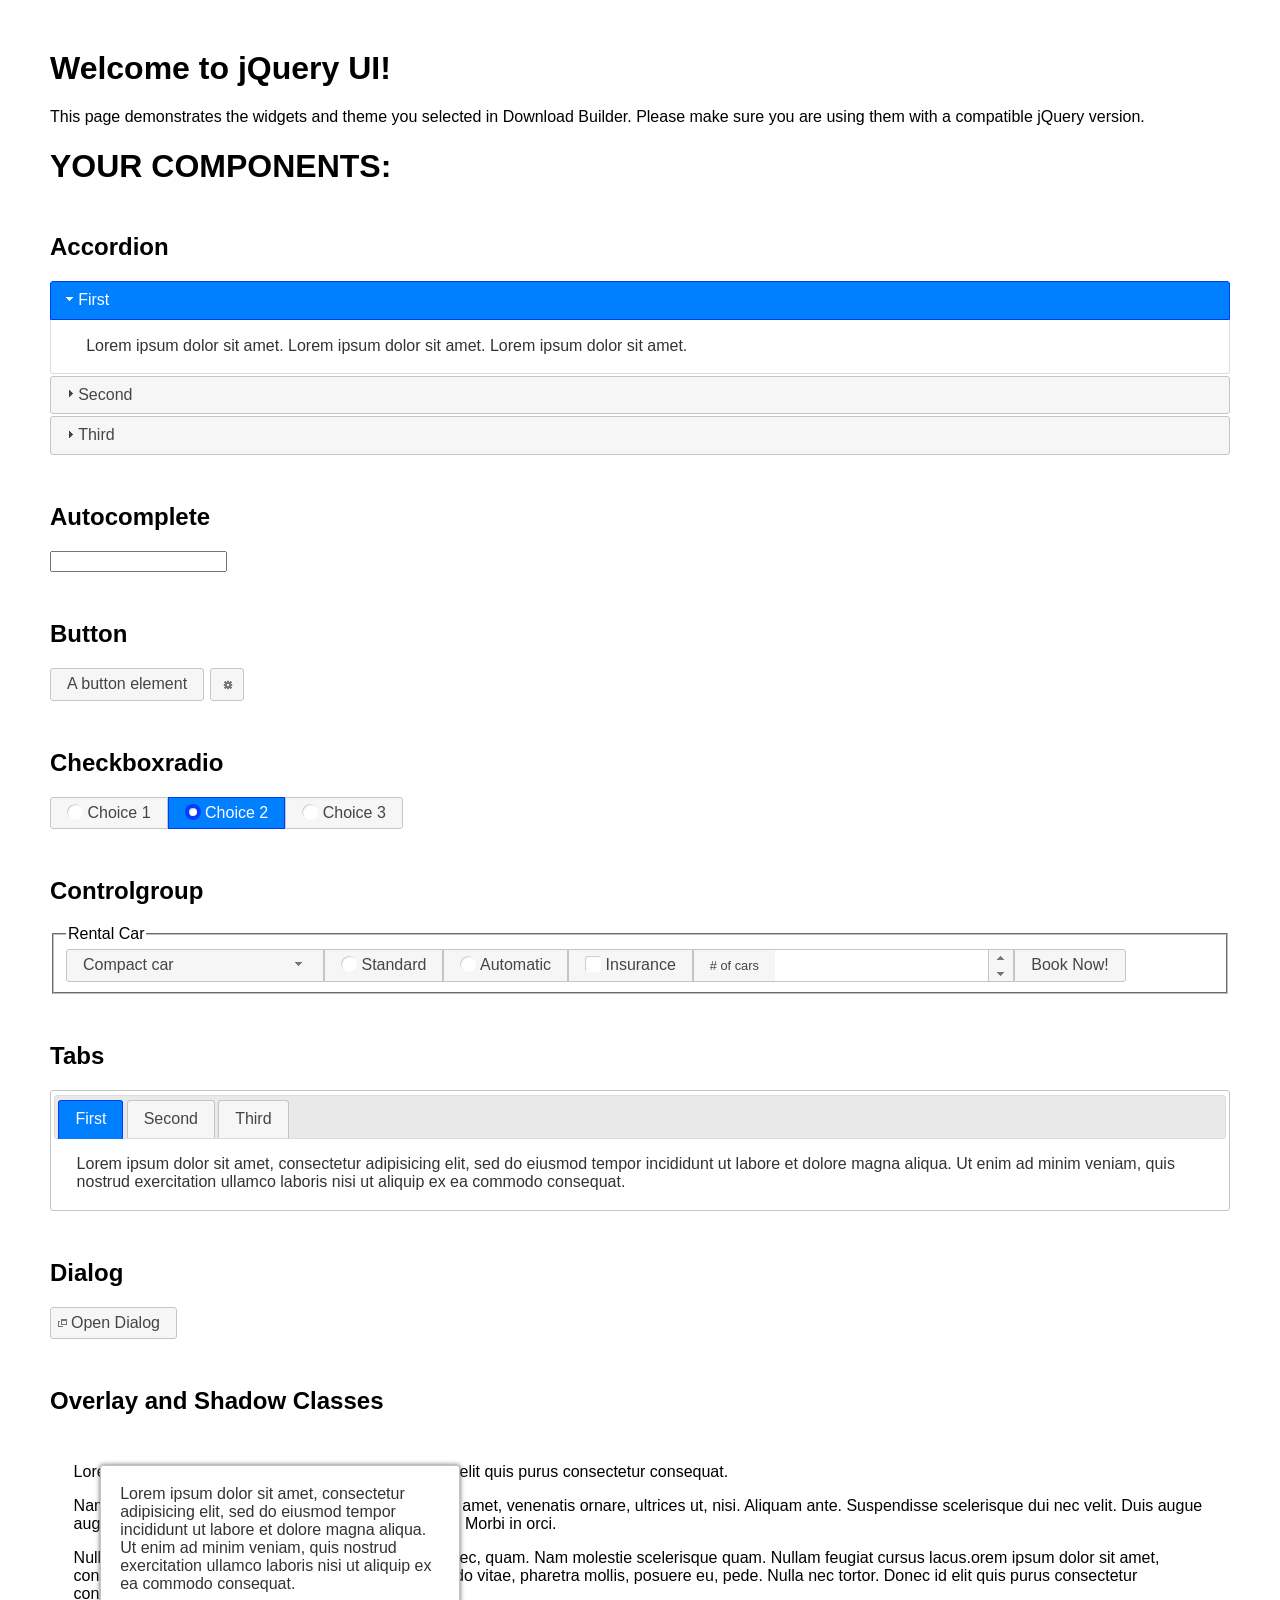
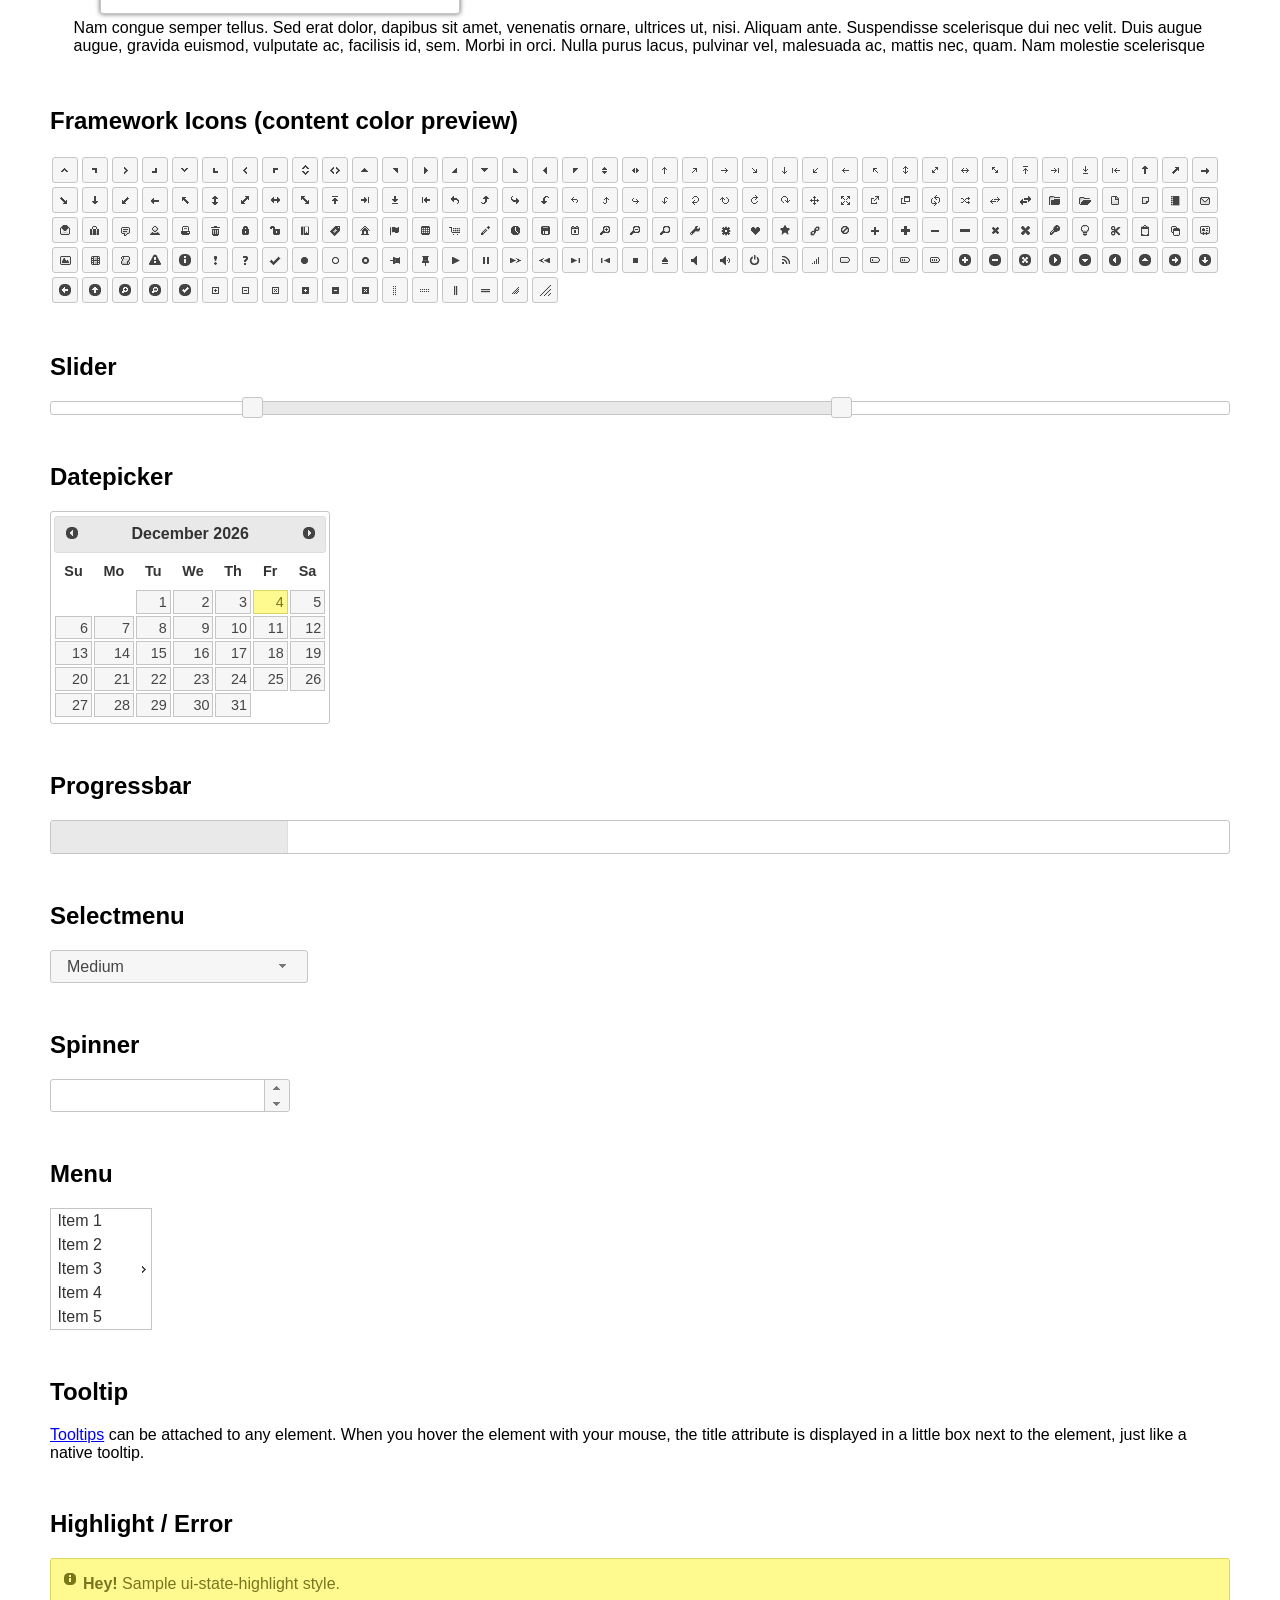
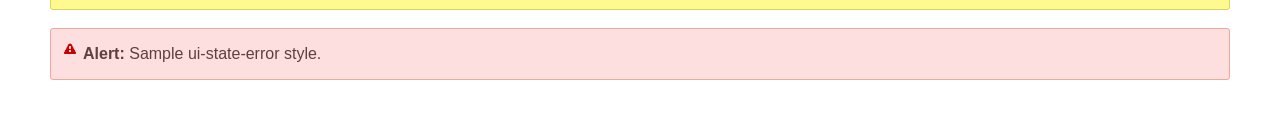
<file: myApp/libs/jquery-ui-1.12.1/index.html>
<!doctype html>
<html lang="us">
<head>
	<meta charset="utf-8">
	<title>jQuery UI Example Page</title>
	<link href="jquery-ui.css" rel="stylesheet">
	<style>
	body{
		font-family: "Trebuchet MS", sans-serif;
		margin: 50px;
	}
	.demoHeaders {
		margin-top: 2em;
	}
	#dialog-link {
		padding: .4em 1em .4em 20px;
		text-decoration: none;
		position: relative;
	}
	#dialog-link span.ui-icon {
		margin: 0 5px 0 0;
		position: absolute;
		left: .2em;
		top: 50%;
		margin-top: -8px;
	}
	#icons {
		margin: 0;
		padding: 0;
	}
	#icons li {
		margin: 2px;
		position: relative;
		padding: 4px 0;
		cursor: pointer;
		float: left;
		list-style: none;
	}
	#icons span.ui-icon {
		float: left;
		margin: 0 4px;
	}
	.fakewindowcontain .ui-widget-overlay {
		position: absolute;
	}
	select {
		width: 200px;
	}
	</style>
</head>
<body>

<h1>Welcome to jQuery UI!</h1>

<div class="ui-widget">
	<p>This page demonstrates the widgets and theme you selected in Download Builder. Please make sure you are using them with a compatible jQuery version.</p>
</div>

<h1>YOUR COMPONENTS:</h1>


<!-- Accordion -->
<h2 class="demoHeaders">Accordion</h2>
<div id="accordion">
	<h3>First</h3>
	<div>Lorem ipsum dolor sit amet. Lorem ipsum dolor sit amet. Lorem ipsum dolor sit amet.</div>
	<h3>Second</h3>
	<div>Phasellus mattis tincidunt nibh.</div>
	<h3>Third</h3>
	<div>Nam dui erat, auctor a, dignissim quis.</div>
</div>



<!-- Autocomplete -->
<h2 class="demoHeaders">Autocomplete</h2>
<div>
	<input id="autocomplete" title="type &quot;a&quot;">
</div>



<!-- Button -->
<h2 class="demoHeaders">Button</h2>
<button id="button">A button element</button>
<button id="button-icon">An icon-only button</button>



<!-- Checkboxradio -->
<h2 class="demoHeaders">Checkboxradio</h2>
<form style="margin-top: 1em;">
	<div id="radioset">
		<input type="radio" id="radio1" name="radio"><label for="radio1">Choice 1</label>
		<input type="radio" id="radio2" name="radio" checked="checked"><label for="radio2">Choice 2</label>
		<input type="radio" id="radio3" name="radio"><label for="radio3">Choice 3</label>
	</div>
</form>



<!-- Controlgroup -->
<h2 class="demoHeaders">Controlgroup</h2>
<fieldset>
	<legend>Rental Car</legend>
	<div id="controlgroup">
		<select id="car-type">
			<option>Compact car</option>
			<option>Midsize car</option>
			<option>Full size car</option>
			<option>SUV</option>
			<option>Luxury</option>
			<option>Truck</option>
			<option>Van</option>
		</select>
		<label for="transmission-standard">Standard</label>
		<input type="radio" name="transmission" id="transmission-standard">
		<label for="transmission-automatic">Automatic</label>
		<input type="radio" name="transmission" id="transmission-automatic">
		<label for="insurance">Insurance</label>
		<input type="checkbox" name="insurance" id="insurance">
		<label for="horizontal-spinner" class="ui-controlgroup-label"># of cars</label>
		<input id="horizontal-spinner" class="ui-spinner-input">
		<button>Book Now!</button>
	</div>
</fieldset>



<!-- Tabs -->
<h2 class="demoHeaders">Tabs</h2>
<div id="tabs">
	<ul>
		<li><a href="#tabs-1">First</a></li>
		<li><a href="#tabs-2">Second</a></li>
		<li><a href="#tabs-3">Third</a></li>
	</ul>
	<div id="tabs-1">Lorem ipsum dolor sit amet, consectetur adipisicing elit, sed do eiusmod tempor incididunt ut labore et dolore magna aliqua. Ut enim ad minim veniam, quis nostrud exercitation ullamco laboris nisi ut aliquip ex ea commodo consequat.</div>
	<div id="tabs-2">Phasellus mattis tincidunt nibh. Cras orci urna, blandit id, pretium vel, aliquet ornare, felis. Maecenas scelerisque sem non nisl. Fusce sed lorem in enim dictum bibendum.</div>
	<div id="tabs-3">Nam dui erat, auctor a, dignissim quis, sollicitudin eu, felis. Pellentesque nisi urna, interdum eget, sagittis et, consequat vestibulum, lacus. Mauris porttitor ullamcorper augue.</div>
</div>



<h2 class="demoHeaders">Dialog</h2>
<p>
	<button id="dialog-link" class="ui-button ui-corner-all ui-widget">
		<span class="ui-icon ui-icon-newwin"></span>Open Dialog
	</button>
</p>

<h2 class="demoHeaders">Overlay and Shadow Classes</h2>
<div style="position: relative; width: 96%; height: 200px; padding:1% 2%; overflow:hidden;" class="fakewindowcontain">
	<p>Lorem ipsum dolor sit amet,  Nulla nec tortor. Donec id elit quis purus consectetur consequat. </p><p>Nam congue semper tellus. Sed erat dolor, dapibus sit amet, venenatis ornare, ultrices ut, nisi. Aliquam ante. Suspendisse scelerisque dui nec velit. Duis augue augue, gravida euismod, vulputate ac, facilisis id, sem. Morbi in orci. </p><p>Nulla purus lacus, pulvinar vel, malesuada ac, mattis nec, quam. Nam molestie scelerisque quam. Nullam feugiat cursus lacus.orem ipsum dolor sit amet, consectetur adipiscing elit. Donec libero risus, commodo vitae, pharetra mollis, posuere eu, pede. Nulla nec tortor. Donec id elit quis purus consectetur consequat. </p><p>Nam congue semper tellus. Sed erat dolor, dapibus sit amet, venenatis ornare, ultrices ut, nisi. Aliquam ante. Suspendisse scelerisque dui nec velit. Duis augue augue, gravida euismod, vulputate ac, facilisis id, sem. Morbi in orci. Nulla purus lacus, pulvinar vel, malesuada ac, mattis nec, quam. Nam molestie scelerisque quam. </p><p>Nullam feugiat cursus lacus.orem ipsum dolor sit amet, consectetur adipiscing elit. Donec libero risus, commodo vitae, pharetra mollis, posuere eu, pede. Nulla nec tortor. Donec id elit quis purus consectetur consequat. Nam congue semper tellus. Sed erat dolor, dapibus sit amet, venenatis ornare, ultrices ut, nisi. Aliquam ante. </p><p>Suspendisse scelerisque dui nec velit. Duis augue augue, gravida euismod, vulputate ac, facilisis id, sem. Morbi in orci. Nulla purus lacus, pulvinar vel, malesuada ac, mattis nec, quam. Nam molestie scelerisque quam. Nullam feugiat cursus lacus.orem ipsum dolor sit amet, consectetur adipiscing elit. Donec libero risus, commodo vitae, pharetra mollis, posuere eu, pede. Nulla nec tortor. Donec id elit quis purus consectetur consequat. Nam congue semper tellus. Sed erat dolor, dapibus sit amet, venenatis ornare, ultrices ut, nisi. </p>

	<!-- ui-dialog -->
	<div class="ui-widget-overlay ui-front"></div>
	<div style="position: absolute; width: 320px; left: 50px; top: 30px; padding: 1.2em" class="ui-widget ui-front ui-widget-content ui-corner-all ui-widget-shadow">
		Lorem ipsum dolor sit amet, consectetur adipisicing elit, sed do eiusmod tempor incididunt ut labore et dolore magna aliqua. Ut enim ad minim veniam, quis nostrud exercitation ullamco laboris nisi ut aliquip ex ea commodo consequat.
	</div>

</div>

<!-- ui-dialog -->
<div id="dialog" title="Dialog Title">
	<p>Lorem ipsum dolor sit amet, consectetur adipisicing elit, sed do eiusmod tempor incididunt ut labore et dolore magna aliqua. Ut enim ad minim veniam, quis nostrud exercitation ullamco laboris nisi ut aliquip ex ea commodo consequat.</p>
</div>



<h2 class="demoHeaders">Framework Icons (content color preview)</h2>
<ul id="icons" class="ui-widget ui-helper-clearfix">
	<li class="ui-state-default ui-corner-all" title=".ui-icon-caret-1-n"><span class="ui-icon ui-icon-caret-1-n"></span></li>
	<li class="ui-state-default ui-corner-all" title=".ui-icon-caret-1-ne"><span class="ui-icon ui-icon-caret-1-ne"></span></li>
	<li class="ui-state-default ui-corner-all" title=".ui-icon-caret-1-e"><span class="ui-icon ui-icon-caret-1-e"></span></li>
	<li class="ui-state-default ui-corner-all" title=".ui-icon-caret-1-se"><span class="ui-icon ui-icon-caret-1-se"></span></li>
	<li class="ui-state-default ui-corner-all" title=".ui-icon-caret-1-s"><span class="ui-icon ui-icon-caret-1-s"></span></li>
	<li class="ui-state-default ui-corner-all" title=".ui-icon-caret-1-sw"><span class="ui-icon ui-icon-caret-1-sw"></span></li>
	<li class="ui-state-default ui-corner-all" title=".ui-icon-caret-1-w"><span class="ui-icon ui-icon-caret-1-w"></span></li>
	<li class="ui-state-default ui-corner-all" title=".ui-icon-caret-1-nw"><span class="ui-icon ui-icon-caret-1-nw"></span></li>
	<li class="ui-state-default ui-corner-all" title=".ui-icon-caret-2-n-s"><span class="ui-icon ui-icon-caret-2-n-s"></span></li>
	<li class="ui-state-default ui-corner-all" title=".ui-icon-caret-2-e-w"><span class="ui-icon ui-icon-caret-2-e-w"></span></li>
	<li class="ui-state-default ui-corner-all" title=".ui-icon-triangle-1-n"><span class="ui-icon ui-icon-triangle-1-n"></span></li>
	<li class="ui-state-default ui-corner-all" title=".ui-icon-triangle-1-ne"><span class="ui-icon ui-icon-triangle-1-ne"></span></li>
	<li class="ui-state-default ui-corner-all" title=".ui-icon-triangle-1-e"><span class="ui-icon ui-icon-triangle-1-e"></span></li>
	<li class="ui-state-default ui-corner-all" title=".ui-icon-triangle-1-se"><span class="ui-icon ui-icon-triangle-1-se"></span></li>
	<li class="ui-state-default ui-corner-all" title=".ui-icon-triangle-1-s"><span class="ui-icon ui-icon-triangle-1-s"></span></li>
	<li class="ui-state-default ui-corner-all" title=".ui-icon-triangle-1-sw"><span class="ui-icon ui-icon-triangle-1-sw"></span></li>
	<li class="ui-state-default ui-corner-all" title=".ui-icon-triangle-1-w"><span class="ui-icon ui-icon-triangle-1-w"></span></li>
	<li class="ui-state-default ui-corner-all" title=".ui-icon-triangle-1-nw"><span class="ui-icon ui-icon-triangle-1-nw"></span></li>
	<li class="ui-state-default ui-corner-all" title=".ui-icon-triangle-2-n-s"><span class="ui-icon ui-icon-triangle-2-n-s"></span></li>
	<li class="ui-state-default ui-corner-all" title=".ui-icon-triangle-2-e-w"><span class="ui-icon ui-icon-triangle-2-e-w"></span></li>
	<li class="ui-state-default ui-corner-all" title=".ui-icon-arrow-1-n"><span class="ui-icon ui-icon-arrow-1-n"></span></li>
	<li class="ui-state-default ui-corner-all" title=".ui-icon-arrow-1-ne"><span class="ui-icon ui-icon-arrow-1-ne"></span></li>
	<li class="ui-state-default ui-corner-all" title=".ui-icon-arrow-1-e"><span class="ui-icon ui-icon-arrow-1-e"></span></li>
	<li class="ui-state-default ui-corner-all" title=".ui-icon-arrow-1-se"><span class="ui-icon ui-icon-arrow-1-se"></span></li>
	<li class="ui-state-default ui-corner-all" title=".ui-icon-arrow-1-s"><span class="ui-icon ui-icon-arrow-1-s"></span></li>
	<li class="ui-state-default ui-corner-all" title=".ui-icon-arrow-1-sw"><span class="ui-icon ui-icon-arrow-1-sw"></span></li>
	<li class="ui-state-default ui-corner-all" title=".ui-icon-arrow-1-w"><span class="ui-icon ui-icon-arrow-1-w"></span></li>
	<li class="ui-state-default ui-corner-all" title=".ui-icon-arrow-1-nw"><span class="ui-icon ui-icon-arrow-1-nw"></span></li>
	<li class="ui-state-default ui-corner-all" title=".ui-icon-arrow-2-n-s"><span class="ui-icon ui-icon-arrow-2-n-s"></span></li>
	<li class="ui-state-default ui-corner-all" title=".ui-icon-arrow-2-ne-sw"><span class="ui-icon ui-icon-arrow-2-ne-sw"></span></li>
	<li class="ui-state-default ui-corner-all" title=".ui-icon-arrow-2-e-w"><span class="ui-icon ui-icon-arrow-2-e-w"></span></li>
	<li class="ui-state-default ui-corner-all" title=".ui-icon-arrow-2-se-nw"><span class="ui-icon ui-icon-arrow-2-se-nw"></span></li>
	<li class="ui-state-default ui-corner-all" title=".ui-icon-arrowstop-1-n"><span class="ui-icon ui-icon-arrowstop-1-n"></span></li>
	<li class="ui-state-default ui-corner-all" title=".ui-icon-arrowstop-1-e"><span class="ui-icon ui-icon-arrowstop-1-e"></span></li>
	<li class="ui-state-default ui-corner-all" title=".ui-icon-arrowstop-1-s"><span class="ui-icon ui-icon-arrowstop-1-s"></span></li>
	<li class="ui-state-default ui-corner-all" title=".ui-icon-arrowstop-1-w"><span class="ui-icon ui-icon-arrowstop-1-w"></span></li>
	<li class="ui-state-default ui-corner-all" title=".ui-icon-arrowthick-1-n"><span class="ui-icon ui-icon-arrowthick-1-n"></span></li>
	<li class="ui-state-default ui-corner-all" title=".ui-icon-arrowthick-1-ne"><span class="ui-icon ui-icon-arrowthick-1-ne"></span></li>
	<li class="ui-state-default ui-corner-all" title=".ui-icon-arrowthick-1-e"><span class="ui-icon ui-icon-arrowthick-1-e"></span></li>
	<li class="ui-state-default ui-corner-all" title=".ui-icon-arrowthick-1-se"><span class="ui-icon ui-icon-arrowthick-1-se"></span></li>
	<li class="ui-state-default ui-corner-all" title=".ui-icon-arrowthick-1-s"><span class="ui-icon ui-icon-arrowthick-1-s"></span></li>
	<li class="ui-state-default ui-corner-all" title=".ui-icon-arrowthick-1-sw"><span class="ui-icon ui-icon-arrowthick-1-sw"></span></li>
	<li class="ui-state-default ui-corner-all" title=".ui-icon-arrowthick-1-w"><span class="ui-icon ui-icon-arrowthick-1-w"></span></li>
	<li class="ui-state-default ui-corner-all" title=".ui-icon-arrowthick-1-nw"><span class="ui-icon ui-icon-arrowthick-1-nw"></span></li>
	<li class="ui-state-default ui-corner-all" title=".ui-icon-arrowthick-2-n-s"><span class="ui-icon ui-icon-arrowthick-2-n-s"></span></li>
	<li class="ui-state-default ui-corner-all" title=".ui-icon-arrowthick-2-ne-sw"><span class="ui-icon ui-icon-arrowthick-2-ne-sw"></span></li>
	<li class="ui-state-default ui-corner-all" title=".ui-icon-arrowthick-2-e-w"><span class="ui-icon ui-icon-arrowthick-2-e-w"></span></li>
	<li class="ui-state-default ui-corner-all" title=".ui-icon-arrowthick-2-se-nw"><span class="ui-icon ui-icon-arrowthick-2-se-nw"></span></li>
	<li class="ui-state-default ui-corner-all" title=".ui-icon-arrowthickstop-1-n"><span class="ui-icon ui-icon-arrowthickstop-1-n"></span></li>
	<li class="ui-state-default ui-corner-all" title=".ui-icon-arrowthickstop-1-e"><span class="ui-icon ui-icon-arrowthickstop-1-e"></span></li>
	<li class="ui-state-default ui-corner-all" title=".ui-icon-arrowthickstop-1-s"><span class="ui-icon ui-icon-arrowthickstop-1-s"></span></li>
	<li class="ui-state-default ui-corner-all" title=".ui-icon-arrowthickstop-1-w"><span class="ui-icon ui-icon-arrowthickstop-1-w"></span></li>
	<li class="ui-state-default ui-corner-all" title=".ui-icon-arrowreturnthick-1-w"><span class="ui-icon ui-icon-arrowreturnthick-1-w"></span></li>
	<li class="ui-state-default ui-corner-all" title=".ui-icon-arrowreturnthick-1-n"><span class="ui-icon ui-icon-arrowreturnthick-1-n"></span></li>
	<li class="ui-state-default ui-corner-all" title=".ui-icon-arrowreturnthick-1-e"><span class="ui-icon ui-icon-arrowreturnthick-1-e"></span></li>
	<li class="ui-state-default ui-corner-all" title=".ui-icon-arrowreturnthick-1-s"><span class="ui-icon ui-icon-arrowreturnthick-1-s"></span></li>
	<li class="ui-state-default ui-corner-all" title=".ui-icon-arrowreturn-1-w"><span class="ui-icon ui-icon-arrowreturn-1-w"></span></li>
	<li class="ui-state-default ui-corner-all" title=".ui-icon-arrowreturn-1-n"><span class="ui-icon ui-icon-arrowreturn-1-n"></span></li>
	<li class="ui-state-default ui-corner-all" title=".ui-icon-arrowreturn-1-e"><span class="ui-icon ui-icon-arrowreturn-1-e"></span></li>
	<li class="ui-state-default ui-corner-all" title=".ui-icon-arrowreturn-1-s"><span class="ui-icon ui-icon-arrowreturn-1-s"></span></li>
	<li class="ui-state-default ui-corner-all" title=".ui-icon-arrowrefresh-1-w"><span class="ui-icon ui-icon-arrowrefresh-1-w"></span></li>
	<li class="ui-state-default ui-corner-all" title=".ui-icon-arrowrefresh-1-n"><span class="ui-icon ui-icon-arrowrefresh-1-n"></span></li>
	<li class="ui-state-default ui-corner-all" title=".ui-icon-arrowrefresh-1-e"><span class="ui-icon ui-icon-arrowrefresh-1-e"></span></li>
	<li class="ui-state-default ui-corner-all" title=".ui-icon-arrowrefresh-1-s"><span class="ui-icon ui-icon-arrowrefresh-1-s"></span></li>
	<li class="ui-state-default ui-corner-all" title=".ui-icon-arrow-4"><span class="ui-icon ui-icon-arrow-4"></span></li>
	<li class="ui-state-default ui-corner-all" title=".ui-icon-arrow-4-diag"><span class="ui-icon ui-icon-arrow-4-diag"></span></li>
	<li class="ui-state-default ui-corner-all" title=".ui-icon-extlink"><span class="ui-icon ui-icon-extlink"></span></li>
	<li class="ui-state-default ui-corner-all" title=".ui-icon-newwin"><span class="ui-icon ui-icon-newwin"></span></li>
	<li class="ui-state-default ui-corner-all" title=".ui-icon-refresh"><span class="ui-icon ui-icon-refresh"></span></li>
	<li class="ui-state-default ui-corner-all" title=".ui-icon-shuffle"><span class="ui-icon ui-icon-shuffle"></span></li>
	<li class="ui-state-default ui-corner-all" title=".ui-icon-transfer-e-w"><span class="ui-icon ui-icon-transfer-e-w"></span></li>
	<li class="ui-state-default ui-corner-all" title=".ui-icon-transferthick-e-w"><span class="ui-icon ui-icon-transferthick-e-w"></span></li>
	<li class="ui-state-default ui-corner-all" title=".ui-icon-folder-collapsed"><span class="ui-icon ui-icon-folder-collapsed"></span></li>
	<li class="ui-state-default ui-corner-all" title=".ui-icon-folder-open"><span class="ui-icon ui-icon-folder-open"></span></li>
	<li class="ui-state-default ui-corner-all" title=".ui-icon-document"><span class="ui-icon ui-icon-document"></span></li>
	<li class="ui-state-default ui-corner-all" title=".ui-icon-document-b"><span class="ui-icon ui-icon-document-b"></span></li>
	<li class="ui-state-default ui-corner-all" title=".ui-icon-note"><span class="ui-icon ui-icon-note"></span></li>
	<li class="ui-state-default ui-corner-all" title=".ui-icon-mail-closed"><span class="ui-icon ui-icon-mail-closed"></span></li>
	<li class="ui-state-default ui-corner-all" title=".ui-icon-mail-open"><span class="ui-icon ui-icon-mail-open"></span></li>
	<li class="ui-state-default ui-corner-all" title=".ui-icon-suitcase"><span class="ui-icon ui-icon-suitcase"></span></li>
	<li class="ui-state-default ui-corner-all" title=".ui-icon-comment"><span class="ui-icon ui-icon-comment"></span></li>
	<li class="ui-state-default ui-corner-all" title=".ui-icon-person"><span class="ui-icon ui-icon-person"></span></li>
	<li class="ui-state-default ui-corner-all" title=".ui-icon-print"><span class="ui-icon ui-icon-print"></span></li>
	<li class="ui-state-default ui-corner-all" title=".ui-icon-trash"><span class="ui-icon ui-icon-trash"></span></li>
	<li class="ui-state-default ui-corner-all" title=".ui-icon-locked"><span class="ui-icon ui-icon-locked"></span></li>
	<li class="ui-state-default ui-corner-all" title=".ui-icon-unlocked"><span class="ui-icon ui-icon-unlocked"></span></li>
	<li class="ui-state-default ui-corner-all" title=".ui-icon-bookmark"><span class="ui-icon ui-icon-bookmark"></span></li>
	<li class="ui-state-default ui-corner-all" title=".ui-icon-tag"><span class="ui-icon ui-icon-tag"></span></li>
	<li class="ui-state-default ui-corner-all" title=".ui-icon-home"><span class="ui-icon ui-icon-home"></span></li>
	<li class="ui-state-default ui-corner-all" title=".ui-icon-flag"><span class="ui-icon ui-icon-flag"></span></li>
	<li class="ui-state-default ui-corner-all" title=".ui-icon-calculator"><span class="ui-icon ui-icon-calculator"></span></li>
	<li class="ui-state-default ui-corner-all" title=".ui-icon-cart"><span class="ui-icon ui-icon-cart"></span></li>
	<li class="ui-state-default ui-corner-all" title=".ui-icon-pencil"><span class="ui-icon ui-icon-pencil"></span></li>
	<li class="ui-state-default ui-corner-all" title=".ui-icon-clock"><span class="ui-icon ui-icon-clock"></span></li>
	<li class="ui-state-default ui-corner-all" title=".ui-icon-disk"><span class="ui-icon ui-icon-disk"></span></li>
	<li class="ui-state-default ui-corner-all" title=".ui-icon-calendar"><span class="ui-icon ui-icon-calendar"></span></li>
	<li class="ui-state-default ui-corner-all" title=".ui-icon-zoomin"><span class="ui-icon ui-icon-zoomin"></span></li>
	<li class="ui-state-default ui-corner-all" title=".ui-icon-zoomout"><span class="ui-icon ui-icon-zoomout"></span></li>
	<li class="ui-state-default ui-corner-all" title=".ui-icon-search"><span class="ui-icon ui-icon-search"></span></li>
	<li class="ui-state-default ui-corner-all" title=".ui-icon-wrench"><span class="ui-icon ui-icon-wrench"></span></li>
	<li class="ui-state-default ui-corner-all" title=".ui-icon-gear"><span class="ui-icon ui-icon-gear"></span></li>
	<li class="ui-state-default ui-corner-all" title=".ui-icon-heart"><span class="ui-icon ui-icon-heart"></span></li>
	<li class="ui-state-default ui-corner-all" title=".ui-icon-star"><span class="ui-icon ui-icon-star"></span></li>
	<li class="ui-state-default ui-corner-all" title=".ui-icon-link"><span class="ui-icon ui-icon-link"></span></li>
	<li class="ui-state-default ui-corner-all" title=".ui-icon-cancel"><span class="ui-icon ui-icon-cancel"></span></li>
	<li class="ui-state-default ui-corner-all" title=".ui-icon-plus"><span class="ui-icon ui-icon-plus"></span></li>
	<li class="ui-state-default ui-corner-all" title=".ui-icon-plusthick"><span class="ui-icon ui-icon-plusthick"></span></li>
	<li class="ui-state-default ui-corner-all" title=".ui-icon-minus"><span class="ui-icon ui-icon-minus"></span></li>
	<li class="ui-state-default ui-corner-all" title=".ui-icon-minusthick"><span class="ui-icon ui-icon-minusthick"></span></li>
	<li class="ui-state-default ui-corner-all" title=".ui-icon-close"><span class="ui-icon ui-icon-close"></span></li>
	<li class="ui-state-default ui-corner-all" title=".ui-icon-closethick"><span class="ui-icon ui-icon-closethick"></span></li>
	<li class="ui-state-default ui-corner-all" title=".ui-icon-key"><span class="ui-icon ui-icon-key"></span></li>
	<li class="ui-state-default ui-corner-all" title=".ui-icon-lightbulb"><span class="ui-icon ui-icon-lightbulb"></span></li>
	<li class="ui-state-default ui-corner-all" title=".ui-icon-scissors"><span class="ui-icon ui-icon-scissors"></span></li>
	<li class="ui-state-default ui-corner-all" title=".ui-icon-clipboard"><span class="ui-icon ui-icon-clipboard"></span></li>
	<li class="ui-state-default ui-corner-all" title=".ui-icon-copy"><span class="ui-icon ui-icon-copy"></span></li>
	<li class="ui-state-default ui-corner-all" title=".ui-icon-contact"><span class="ui-icon ui-icon-contact"></span></li>
	<li class="ui-state-default ui-corner-all" title=".ui-icon-image"><span class="ui-icon ui-icon-image"></span></li>
	<li class="ui-state-default ui-corner-all" title=".ui-icon-video"><span class="ui-icon ui-icon-video"></span></li>
	<li class="ui-state-default ui-corner-all" title=".ui-icon-script"><span class="ui-icon ui-icon-script"></span></li>
	<li class="ui-state-default ui-corner-all" title=".ui-icon-alert"><span class="ui-icon ui-icon-alert"></span></li>
	<li class="ui-state-default ui-corner-all" title=".ui-icon-info"><span class="ui-icon ui-icon-info"></span></li>
	<li class="ui-state-default ui-corner-all" title=".ui-icon-notice"><span class="ui-icon ui-icon-notice"></span></li>
	<li class="ui-state-default ui-corner-all" title=".ui-icon-help"><span class="ui-icon ui-icon-help"></span></li>
	<li class="ui-state-default ui-corner-all" title=".ui-icon-check"><span class="ui-icon ui-icon-check"></span></li>
	<li class="ui-state-default ui-corner-all" title=".ui-icon-bullet"><span class="ui-icon ui-icon-bullet"></span></li>
	<li class="ui-state-default ui-corner-all" title=".ui-icon-radio-off"><span class="ui-icon ui-icon-radio-off"></span></li>
	<li class="ui-state-default ui-corner-all" title=".ui-icon-radio-on"><span class="ui-icon ui-icon-radio-on"></span></li>
	<li class="ui-state-default ui-corner-all" title=".ui-icon-pin-w"><span class="ui-icon ui-icon-pin-w"></span></li>
	<li class="ui-state-default ui-corner-all" title=".ui-icon-pin-s"><span class="ui-icon ui-icon-pin-s"></span></li>
	<li class="ui-state-default ui-corner-all" title=".ui-icon-play"><span class="ui-icon ui-icon-play"></span></li>
	<li class="ui-state-default ui-corner-all" title=".ui-icon-pause"><span class="ui-icon ui-icon-pause"></span></li>
	<li class="ui-state-default ui-corner-all" title=".ui-icon-seek-next"><span class="ui-icon ui-icon-seek-next"></span></li>
	<li class="ui-state-default ui-corner-all" title=".ui-icon-seek-prev"><span class="ui-icon ui-icon-seek-prev"></span></li>
	<li class="ui-state-default ui-corner-all" title=".ui-icon-seek-end"><span class="ui-icon ui-icon-seek-end"></span></li>
	<li class="ui-state-default ui-corner-all" title=".ui-icon-seek-first"><span class="ui-icon ui-icon-seek-first"></span></li>
	<li class="ui-state-default ui-corner-all" title=".ui-icon-stop"><span class="ui-icon ui-icon-stop"></span></li>
	<li class="ui-state-default ui-corner-all" title=".ui-icon-eject"><span class="ui-icon ui-icon-eject"></span></li>
	<li class="ui-state-default ui-corner-all" title=".ui-icon-volume-off"><span class="ui-icon ui-icon-volume-off"></span></li>
	<li class="ui-state-default ui-corner-all" title=".ui-icon-volume-on"><span class="ui-icon ui-icon-volume-on"></span></li>
	<li class="ui-state-default ui-corner-all" title=".ui-icon-power"><span class="ui-icon ui-icon-power"></span></li>
	<li class="ui-state-default ui-corner-all" title=".ui-icon-signal-diag"><span class="ui-icon ui-icon-signal-diag"></span></li>
	<li class="ui-state-default ui-corner-all" title=".ui-icon-signal"><span class="ui-icon ui-icon-signal"></span></li>
	<li class="ui-state-default ui-corner-all" title=".ui-icon-battery-0"><span class="ui-icon ui-icon-battery-0"></span></li>
	<li class="ui-state-default ui-corner-all" title=".ui-icon-battery-1"><span class="ui-icon ui-icon-battery-1"></span></li>
	<li class="ui-state-default ui-corner-all" title=".ui-icon-battery-2"><span class="ui-icon ui-icon-battery-2"></span></li>
	<li class="ui-state-default ui-corner-all" title=".ui-icon-battery-3"><span class="ui-icon ui-icon-battery-3"></span></li>
	<li class="ui-state-default ui-corner-all" title=".ui-icon-circle-plus"><span class="ui-icon ui-icon-circle-plus"></span></li>
	<li class="ui-state-default ui-corner-all" title=".ui-icon-circle-minus"><span class="ui-icon ui-icon-circle-minus"></span></li>
	<li class="ui-state-default ui-corner-all" title=".ui-icon-circle-close"><span class="ui-icon ui-icon-circle-close"></span></li>
	<li class="ui-state-default ui-corner-all" title=".ui-icon-circle-triangle-e"><span class="ui-icon ui-icon-circle-triangle-e"></span></li>
	<li class="ui-state-default ui-corner-all" title=".ui-icon-circle-triangle-s"><span class="ui-icon ui-icon-circle-triangle-s"></span></li>
	<li class="ui-state-default ui-corner-all" title=".ui-icon-circle-triangle-w"><span class="ui-icon ui-icon-circle-triangle-w"></span></li>
	<li class="ui-state-default ui-corner-all" title=".ui-icon-circle-triangle-n"><span class="ui-icon ui-icon-circle-triangle-n"></span></li>
	<li class="ui-state-default ui-corner-all" title=".ui-icon-circle-arrow-e"><span class="ui-icon ui-icon-circle-arrow-e"></span></li>
	<li class="ui-state-default ui-corner-all" title=".ui-icon-circle-arrow-s"><span class="ui-icon ui-icon-circle-arrow-s"></span></li>
	<li class="ui-state-default ui-corner-all" title=".ui-icon-circle-arrow-w"><span class="ui-icon ui-icon-circle-arrow-w"></span></li>
	<li class="ui-state-default ui-corner-all" title=".ui-icon-circle-arrow-n"><span class="ui-icon ui-icon-circle-arrow-n"></span></li>
	<li class="ui-state-default ui-corner-all" title=".ui-icon-circle-zoomin"><span class="ui-icon ui-icon-circle-zoomin"></span></li>
	<li class="ui-state-default ui-corner-all" title=".ui-icon-circle-zoomout"><span class="ui-icon ui-icon-circle-zoomout"></span></li>
	<li class="ui-state-default ui-corner-all" title=".ui-icon-circle-check"><span class="ui-icon ui-icon-circle-check"></span></li>
	<li class="ui-state-default ui-corner-all" title=".ui-icon-circlesmall-plus"><span class="ui-icon ui-icon-circlesmall-plus"></span></li>
	<li class="ui-state-default ui-corner-all" title=".ui-icon-circlesmall-minus"><span class="ui-icon ui-icon-circlesmall-minus"></span></li>
	<li class="ui-state-default ui-corner-all" title=".ui-icon-circlesmall-close"><span class="ui-icon ui-icon-circlesmall-close"></span></li>
	<li class="ui-state-default ui-corner-all" title=".ui-icon-squaresmall-plus"><span class="ui-icon ui-icon-squaresmall-plus"></span></li>
	<li class="ui-state-default ui-corner-all" title=".ui-icon-squaresmall-minus"><span class="ui-icon ui-icon-squaresmall-minus"></span></li>
	<li class="ui-state-default ui-corner-all" title=".ui-icon-squaresmall-close"><span class="ui-icon ui-icon-squaresmall-close"></span></li>
	<li class="ui-state-default ui-corner-all" title=".ui-icon-grip-dotted-vertical"><span class="ui-icon ui-icon-grip-dotted-vertical"></span></li>
	<li class="ui-state-default ui-corner-all" title=".ui-icon-grip-dotted-horizontal"><span class="ui-icon ui-icon-grip-dotted-horizontal"></span></li>
	<li class="ui-state-default ui-corner-all" title=".ui-icon-grip-solid-vertical"><span class="ui-icon ui-icon-grip-solid-vertical"></span></li>
	<li class="ui-state-default ui-corner-all" title=".ui-icon-grip-solid-horizontal"><span class="ui-icon ui-icon-grip-solid-horizontal"></span></li>
	<li class="ui-state-default ui-corner-all" title=".ui-icon-gripsmall-diagonal-se"><span class="ui-icon ui-icon-gripsmall-diagonal-se"></span></li>
	<li class="ui-state-default ui-corner-all" title=".ui-icon-grip-diagonal-se"><span class="ui-icon ui-icon-grip-diagonal-se"></span></li>
</ul>


<!-- Slider -->
<h2 class="demoHeaders">Slider</h2>
<div id="slider"></div>



<!-- Datepicker -->
<h2 class="demoHeaders">Datepicker</h2>
<div id="datepicker"></div>



<!-- Progressbar -->
<h2 class="demoHeaders">Progressbar</h2>
<div id="progressbar"></div>



<!-- Progressbar -->
<h2 class="demoHeaders">Selectmenu</h2>
<select id="selectmenu">
	<option>Slower</option>
	<option>Slow</option>
	<option selected="selected">Medium</option>
	<option>Fast</option>
	<option>Faster</option>
</select>



<!-- Spinner -->
<h2 class="demoHeaders">Spinner</h2>
<input id="spinner">



<!-- Menu -->
<h2 class="demoHeaders">Menu</h2>
<ul style="width:100px;" id="menu">
	<li><div>Item 1</div></li>
	<li><div>Item 2</div></li>
	<li><div>Item 3</div>
		<ul>
			<li><div>Item 3-1</div></li>
			<li><div>Item 3-2</div></li>
			<li><div>Item 3-3</div></li>
			<li><div>Item 3-4</div></li>
			<li><div>Item 3-5</div></li>
		</ul>
	</li>
	<li><div>Item 4</div></li>
	<li><div>Item 5</div></li>
</ul>



<!-- Tooltip -->
<h2 class="demoHeaders">Tooltip</h2>
<p id="tooltip">
	<a href="#" title="That&apos;s what this widget is">Tooltips</a> can be attached to any element. When you hover
the element with your mouse, the title attribute is displayed in a little box next to the element, just like a native tooltip.
</p>


<!-- Highlight / Error -->
<h2 class="demoHeaders">Highlight / Error</h2>
<div class="ui-widget">
	<div class="ui-state-highlight ui-corner-all" style="margin-top: 20px; padding: 0 .7em;">
		<p><span class="ui-icon ui-icon-info" style="float: left; margin-right: .3em;"></span>
		<strong>Hey!</strong> Sample ui-state-highlight style.</p>
	</div>
</div>
<br>
<div class="ui-widget">
	<div class="ui-state-error ui-corner-all" style="padding: 0 .7em;">
		<p><span class="ui-icon ui-icon-alert" style="float: left; margin-right: .3em;"></span>
		<strong>Alert:</strong> Sample ui-state-error style.</p>
	</div>
</div>

<script src="external/jquery/jquery.js"></script>
<script src="jquery-ui.js"></script>
<script>

$( "#accordion" ).accordion();



var availableTags = [
	"ActionScript",
	"AppleScript",
	"Asp",
	"BASIC",
	"C",
	"C++",
	"Clojure",
	"COBOL",
	"ColdFusion",
	"Erlang",
	"Fortran",
	"Groovy",
	"Haskell",
	"Java",
	"JavaScript",
	"Lisp",
	"Perl",
	"PHP",
	"Python",
	"Ruby",
	"Scala",
	"Scheme"
];
$( "#autocomplete" ).autocomplete({
	source: availableTags
});



$( "#button" ).button();
$( "#button-icon" ).button({
	icon: "ui-icon-gear",
	showLabel: false
});



$( "#radioset" ).buttonset();



$( "#controlgroup" ).controlgroup();



$( "#tabs" ).tabs();



$( "#dialog" ).dialog({
	autoOpen: false,
	width: 400,
	buttons: [
		{
			text: "Ok",
			click: function() {
				$( this ).dialog( "close" );
			}
		},
		{
			text: "Cancel",
			click: function() {
				$( this ).dialog( "close" );
			}
		}
	]
});

// Link to open the dialog
$( "#dialog-link" ).click(function( event ) {
	$( "#dialog" ).dialog( "open" );
	event.preventDefault();
});



$( "#datepicker" ).datepicker({
	inline: true
});



$( "#slider" ).slider({
	range: true,
	values: [ 17, 67 ]
});



$( "#progressbar" ).progressbar({
	value: 20
});



$( "#spinner" ).spinner();



$( "#menu" ).menu();



$( "#tooltip" ).tooltip();



$( "#selectmenu" ).selectmenu();


// Hover states on the static widgets
$( "#dialog-link, #icons li" ).hover(
	function() {
		$( this ).addClass( "ui-state-hover" );
	},
	function() {
		$( this ).removeClass( "ui-state-hover" );
	}
);
</script>
</body>
</html>
</file>
